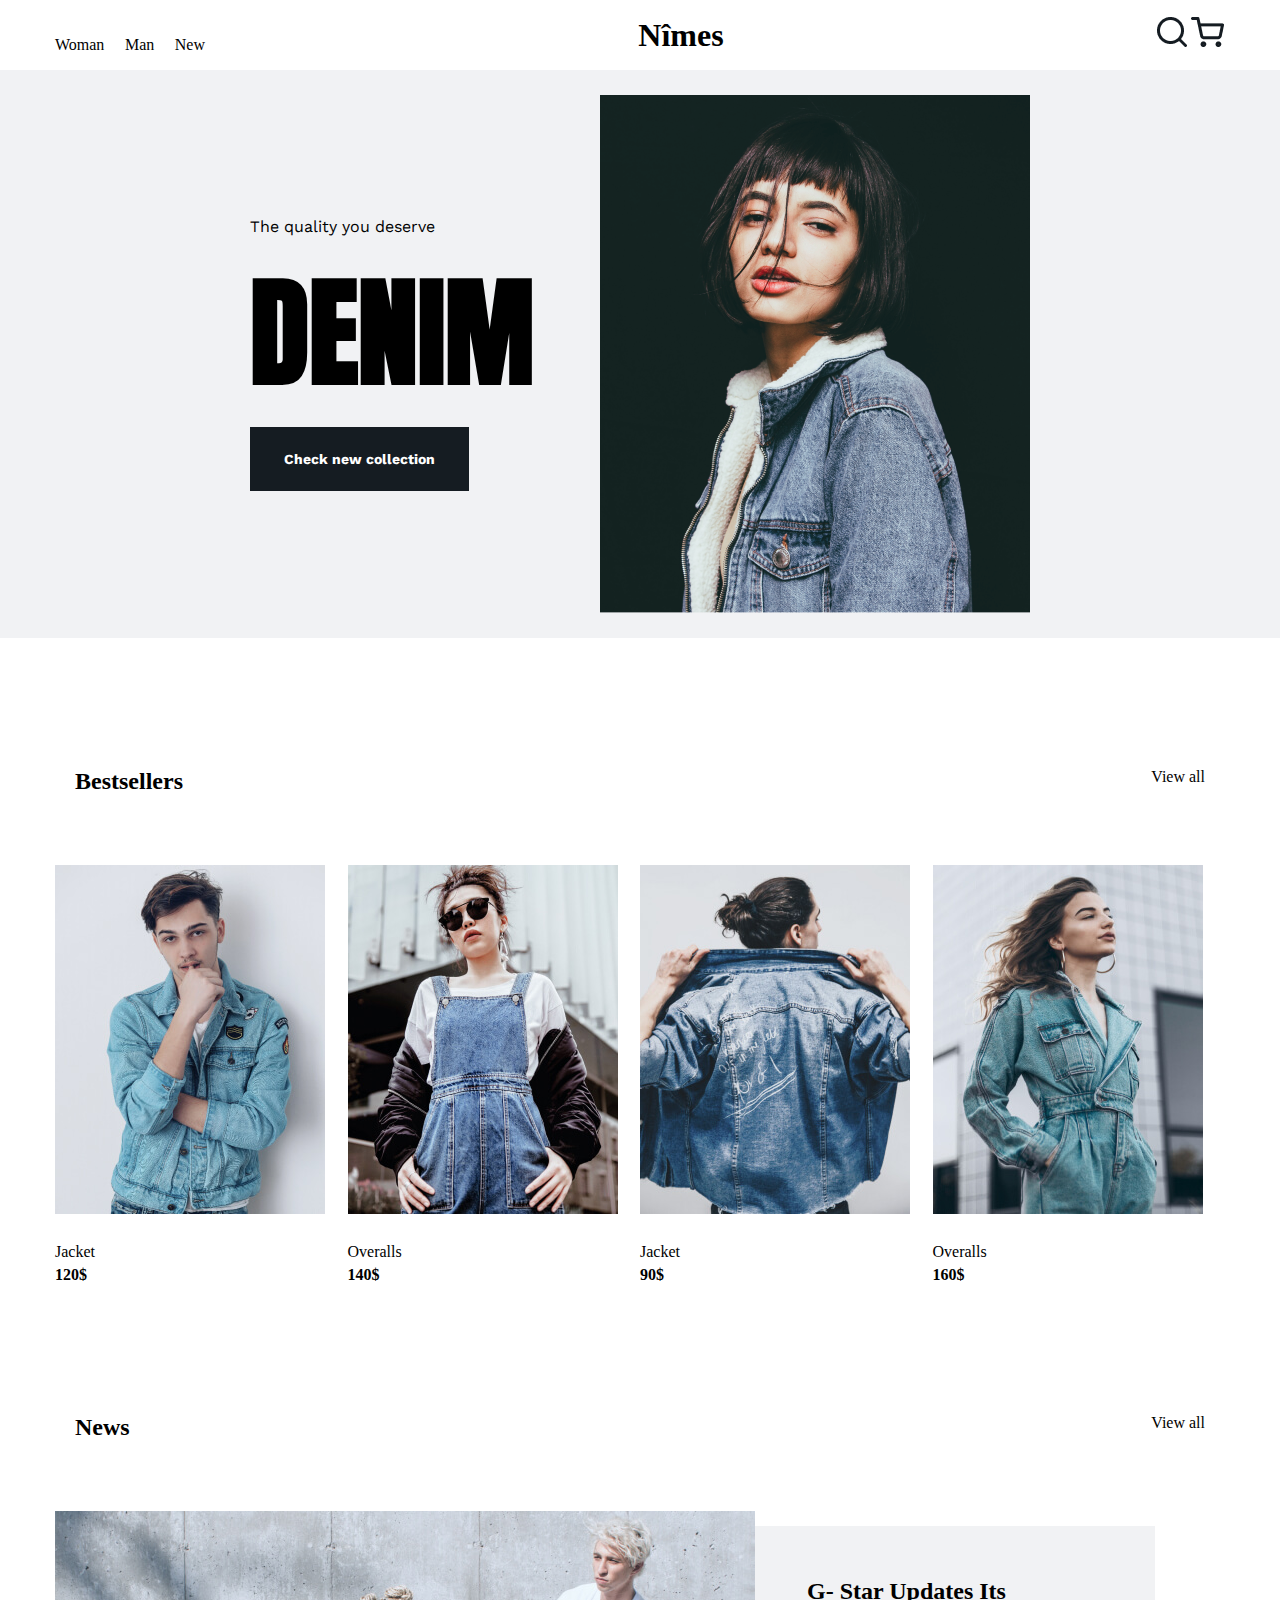
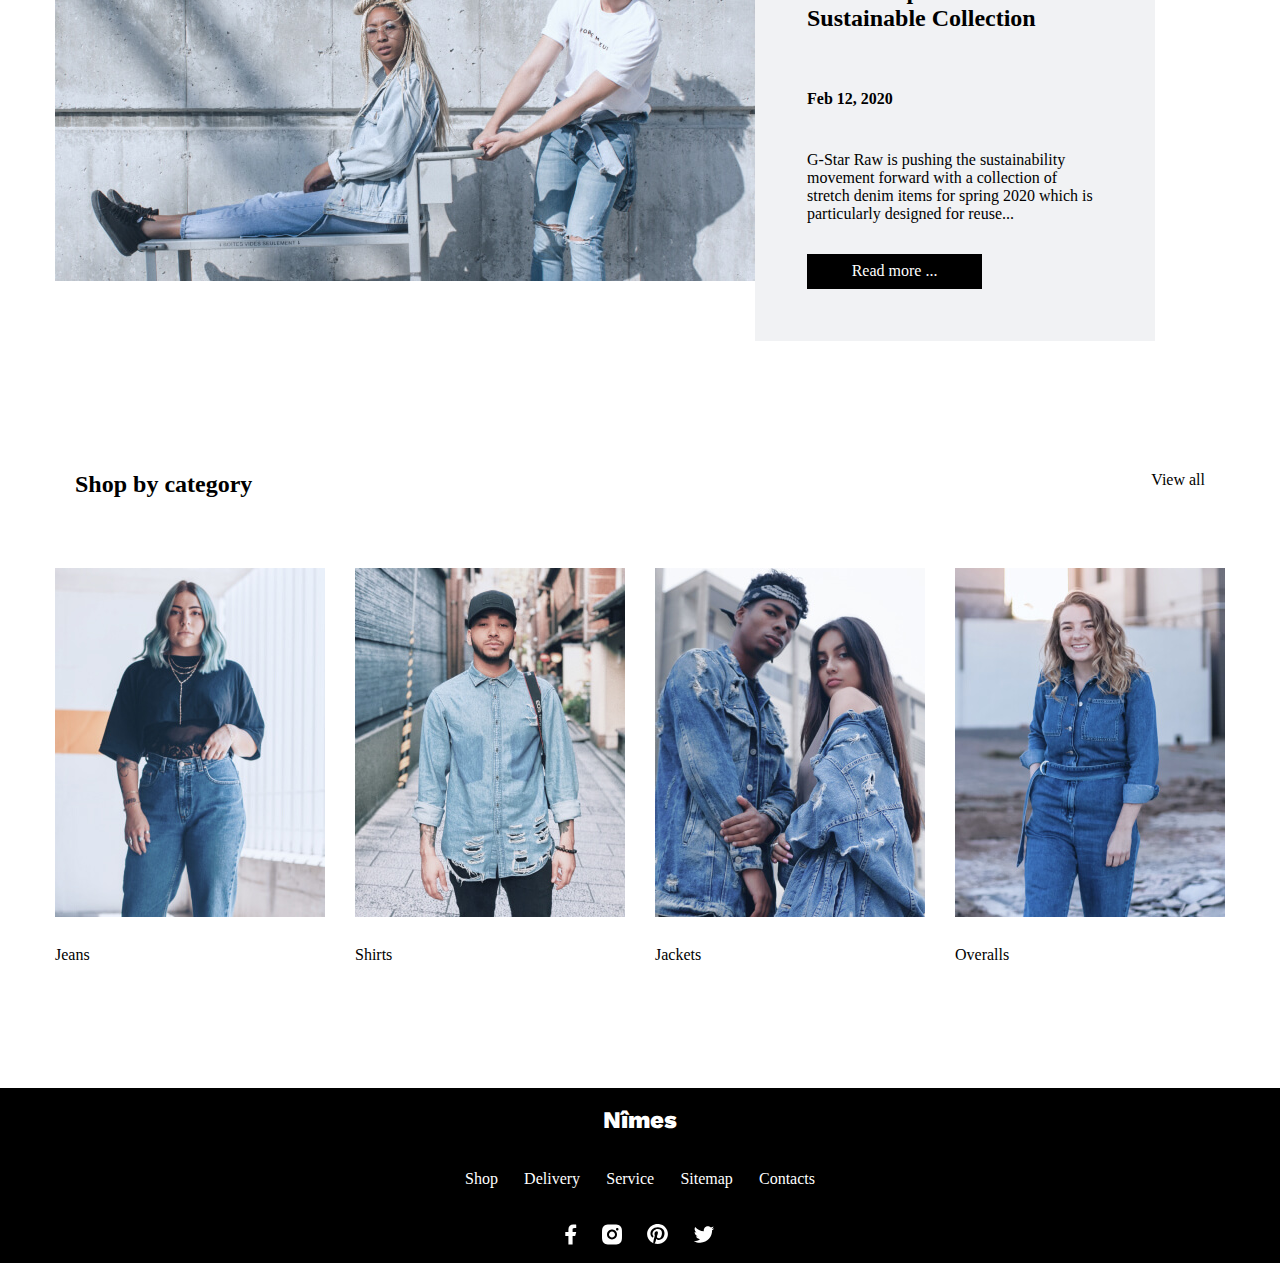
<file: denim-project/denim.html>
<!DOCTYPE html>
<html lang="en">
<head>
	<meta charset="UTF-8">
	<link rel="stylesheet" href="css/style.css">
	<link rel="preconnect" href="https://fonts.googleapis.com">
	<link rel="preconnect" href="https://fonts.gstatic.com" crossorigin>
	<link href="https://fonts.googleapis.com/css2?family=Anton&family=Work+Sans:wght@100&display=swap" rel="stylesheet">
	<title>Woman</title>
</head>
<body>
	<header class="main_header">
		<div class="container">
			<ul class="header_nav">
				<li class="header_nav_item">
					<a href="index.html" class="header_nav_link">Woman</a>
				</li>
				<li class="header_nav_item">
					<a href="man.html" class="header_nav_link">Man</a>
				</li>
				<li class="header_nav_item">
					<a href="" class="header_nav_link">New</a>
				</li>
			</ul>
			<h1 class="header_title">Nîmes</h1>
			<div class="header_icons">
				<img src="img/search.png" alt="" class="search">
				<img src="img/market.png" alt="" class="market">
			</div>
		</div>
	</header>
	<div class="promo">
		<div class="container c2">
			<div class="promo_left">
				<p class="promo_left_mini">The quality you deserve</p>
				<h2 class="promo_left_title"><b>DENIM</b></h2>
				<div class="promo_button">
					<p class="promo_buton_title">Check new collection</p>
				</div>
			</div>
			<img src="img/promo_img.png" alt="" class="promo_img">
		</div>
	</div>
	<main class="main">
		<section class="galerry">
			<header class="section_one_header">
				<h2 class="title_gallery">Bestsellers</h2>
				<a href="" class="mini_title_galerry">View all</a>
			</header>
			<div class="galerry_card">
				<div class="card-galerry">
					<img src="img/gallery_photo1.png" alt="" class="gallery_photo">
					<p class="title_card_gallery">Jacket</p>
						<p class="price_card"><b>120$</b></p>
				</div>
				<div class="card-galerry">
					<img src="img/gallery_photo2.png" class="gallery_photo">
					<p class="title_card_gallery">Overalls</p>
						<p class="price_card"><b>140$</b></p>
				</div>
				<div class="card-galerry">
					<img src="img/gallery_photo3.png" class="gallery_photo">
					<p class="title_card_gallery">Jacket</p>
						<p class="price_card"><b>90$</b></p>
				</div>
				<div class="card-galerry">
					<img src="img/galerry_photo4.png" class="gallery_photo">
					<p class="title_card_gallery">Overalls</p>
						<p class="price_card"><b>160$</b></p>
				</div>
			</div>
		</section>
		<section class="news">
			<header class="section_one_header">
				<h2 class="title_gallery">News</h2>
				<a href="" class="mini_title_galerry">View all</a>
			</header>
			<div class="news_container">
				<img src="img/news_photo.png" alt="" class="news_img">
				<div class="news-text">
					<h2 class="title-new">G- Star Updates Its Sustainable Collection</h2>
					<p class="new-date"><b>Feb 12, 2020</b></p>
					 <p class="big-text-new">G-Star Raw is pushing the sustainability movement forward with a collection of stretch denim items for spring 2020 which is particularly designed for reuse...</p>
					 <div class="new-button">
					 	<p class="text-new-button">Read more ...</p>
					 </div>
				</div>
			</div>
		</section>
		<section class="shop">
			<header class="section_one_header">
				<h2 class="title_gallery">Shop by category</h2>
				<a href="" class="mini_title_galerry">View all</a>
			</header>
			<div class="cont-to-card-shop">
				<div class="card">
					<img src="img/pnoto_shop1.png" alt="" class="img-card-shop">
					<p class="text-card-shop">Jeans</p>
				</div>
				<div class="card">
					<img src="img/photo-shop2.png" alt="" class="img-card-shop">
					<p class="text-card-shop">Shirts</p>
				</div>
				<div class="card">
					<img src="img/photo-shop3.png" alt="" class="img-card-shop">
					<p class="text-card-shop">Jackets</p>
				</div>
				<div class="card">
					<img src="img/photo-shop4.png" alt="" class="img-card-shop">
					<p class="text-card-shop">Overalls</p>
				</div> 
			</div>
		</section>
	</main>
	<footer class="footer">
		<p class="text_footer">Nîmes</p>
		<div class="conteiner-to-words">
			<p class="textfooter">Shop</p>
			<p class="textfooter">Delivery</p>
			<p class="textfooter">Service</p>
			<p class="textfooter">Sitemap</p>
			<p class="textfooter">Contacts</p>
		</div>
		<div class="container-to-image-footer">
			<img src="img/footer-image1.svg" alt="" class="footer-img">
			<img src="img/footer-image2.svg" alt="" class="footer-img">
            <img src="img/footer-imagr3.svg" alt="" class="footer-img">
            <img src="img/foopter-image4.svg" alt="" class="footer-img">
		</div>
	</footer>
</body>
</html>
</file>
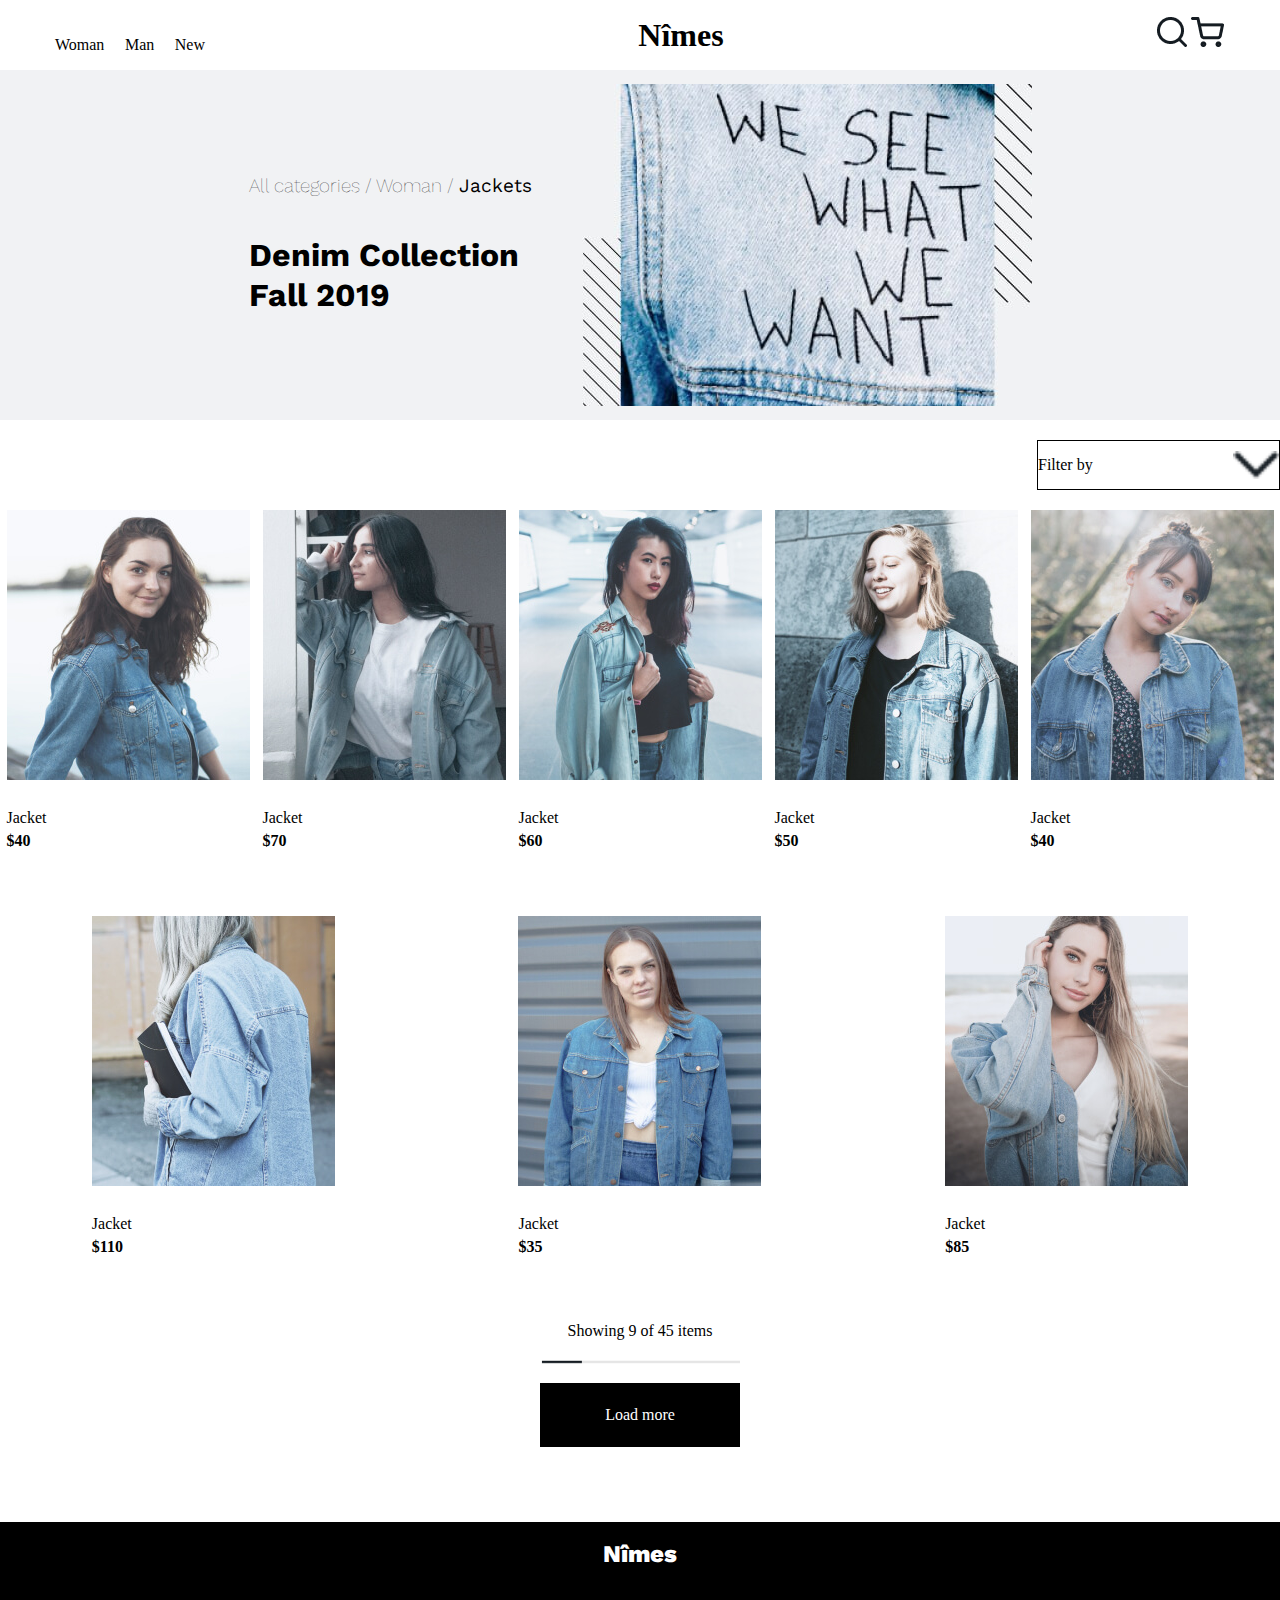
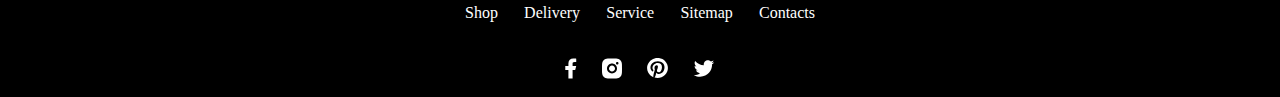
<file: denim-project/man.html>
<!DOCTYPE html>
<html lang="en">
<head>
	<meta charset="UTF-8">
	<link rel="stylesheet" href="css/style.css">
	<link rel="stylesheet" href="css/man.css">
	<link rel="preconnect" href="https://fonts.googleapis.com">
	<link rel="preconnect" href="https://fonts.gstatic.com" crossorigin>
	<link href="https://fonts.googleapis.com/css2?family=Anton&family=Work+Sans:wght@700&display=swap" rel="stylesheet"> 
	<link rel="preconnect" href="https://fonts.googleapis.com">
	<link rel="preconnect" href="https://fonts.gstatic.com" crossorigin>
	<link href="https://fonts.googleapis.com/css2?family=Work+Sans:wght@100&display=swap" rel="stylesheet">
	<title>Man</title>
</head>
<body>
	<header class="main_header">
		<div class="container">
			<ul class="header_nav">
				<li class="header_nav_item">
					<a href="index.html" class="header_nav_link">Woman</a>
				</li>
				<li class="header_nav_item">
					<a href="" class="header_nav_link">Man</a>
				</li>
				<li class="header_nav_item">
					<a href="" class="header_nav_link">New</a>
				</li>
			</ul>
			<h1 class="header_title">Nîmes</h1>
			<div class="header_icons">
				<img src="img/search.png" alt="" class="search">
				<img src="img/market.png" alt="" class="market">
			</div>
		</div>
	</header>
	<div class="promo_container">
		<div class="container-to-promo">
			<div class="container-promo-center">
				<div class="promo2_left">
					<p class="title-promo2-img">All categories / Woman / <b>Jackets</b></p>
					<p class="text-promo2">Denim Collection <br>Fall 2019</p>
				</div>
				<img src="img/img-2page/promo2-img.jpeg" alt="" class="img-promo2">
			</div>
		</div>
	</div>
	<main class="main-two">
		<div class="gallery-phots">
			<div class="cont-start-botton">
				<div class="start-button">
					<p class="text_start_button">Filter by</p>
					<img src="img/img-2page/arrow.png" alt="" class="start_button" width="46px" height="28px">
				</div>
			</div>
			<div class="container-to-cards-phots">
				<div class="card_gallery_phots">
					<img src="img/img-2page/photo1.png" alt="" class="image_gallery_phots">
					<p class="title-img-card-gallery-phots">Jacket</p>
					<p class="price_gallery_phots"><b>$40</b></p>
				</div>
				<div class="card_gallery_phots">
					<img src="img/img-2page/photo2.png" alt="" class="image_gallery_phots">
					<p class="title-img-card-gallery-phots">Jacket</p>
					<p class="price_gallery_phots"><b>$70</b></p>
				</div>
				<div class="card_gallery_phots">
					<img src="img/img-2page/photo3.png" alt="" class="image_gallery_phots">
					<p class="title-img-card-gallery-phots">Jacket</p>
					<p class="price_gallery_phots"><b>$60</b></p>
				</div>
				<div class="card_gallery_phots">
					<img src="img/img-2page/photo4.png" alt="" class="image_gallery_phots">
					<p class="title-img-card-gallery-phots">Jacket</p>
					<p class="price_gallery_phots"><b>$50</b></p>
				</div>
				<div class="card_gallery_phots">
					<img src="img/img-2page/photo5.png" alt="" class="image_gallery_phots">
					<p class="title-img-card-gallery-phots">Jacket</p>
					<p class="price_gallery_phots"><b>$40</b></p>
				</div>
				<div class="card_gallery_phots">
					<img src="img/img-2page/photo6.png" alt="" class="image_gallery_phots">
					<p class="title-img-card-gallery-phots">Jacket</p>
					<p class="price_gallery_phots"><b>$110</b></p>
				</div>
				<div class="card_gallery_phots">
					<img src="img/img-2page/photo7.png" alt="" class="image_gallery_phots">
					<p class="title-img-card-gallery-phots">Jacket</p>
					<p class="price_gallery_phots"><b>$35</b></p>
				</div>
				<div class="card_gallery_phots">
					<img src="img/img-2page/photo8.png" alt="" class="image_gallery_phots">
					<p class="title-img-card-gallery-phots">Jacket</p>
					<p class="price_gallery_phots"><b>$85</b></p>
				</div>
			</div>
		</div>
		<div class="showing">
			<p class="txt-showing">Showing 9 of 45 items</p>
			<img src="img/img-2page/line-photo.png" alt="" class="image_showing" width="199px">
			<div class="showing-button">
				<p class="text-showing-button">Load more</p>
			</div>
		</div>
	</main>
		<footer class="footer">
		<p class="text_footer">Nîmes</p>
		<div class="conteiner-to-words">
			<p class="textfooter">Shop</p>
			<p class="textfooter">Delivery</p>
			<p class="textfooter">Service</p>
			<p class="textfooter">Sitemap</p>
			<p class="textfooter">Contacts</p>
		</div>
		<div class="container-to-image-footer">
			<img src="img/footer-image1.svg" alt="" class="footer-img">
			<img src="img/footer-image2.svg" alt="" class="footer-img">
            <img src="img/footer-imagr3.svg" alt="" class="footer-img">
            <img src="img/foopter-image4.svg" alt="" class="footer-img">
		</div>
			</div>
	</footer>
</body>
</html>
</file>
<file: denim-project/css/style.css>
*{
	margin: 0;
	padding: 0;
	box-sizing: border-box;
}
.main_header{
	height: 70px;
	display: flex;
	align-items: center;
}
.container{
	width: 1170px;
	display: flex;
	justify-content: space-between;
	margin: 0 auto;
}
.header_nav{
	width: 150px;
	display: flex;
	justify-content: space-between;
}
.header_nav_item{
	list-style: none;
	display: flex;
	align-self: flex-end;
}
.header_nav_link{
	text-decoration: none;
	color: black;
}
.promo{
	width: 100%;
	background: #F1F2F4;
	padding: 25px;
}
.promo_left_mini{
	font-family: Work Sans;
	font-size: 16px;
	font-weight: 400;
	line-height: 20px;
}
.promo_left_title{
	font-family: Anton;
	font-size: 120px;
	font-weight: 400;
	line-height: 190px;
}
.promo_buton_title{
	font-family: Work Sans;
	font-size: 14px;
	font-weight: 700;
	line-height: 15px;
	color: white;
}
.promo_left{
	width: 350px;
	display: flex;
	flex-direction: column;
	justify-content: center;
	text-align: left;
}
.promo_button{
	width: 219px;
	height: 64px;
	background: #151C22;
	display: flex;
	justify-content: center;
	align-items: center;
}
.main{
	width: 1170px;
	margin: 0 auto;
	height: 2050px;
}
.c2{
	display: flex;
	justify-content: center;
}

.section_one_header{
	display: flex;
	justify-content: space-between;
	padding-left: 20px;
	padding-right: 20px;
	padding-top: 130px;
	padding-bottom: 70px;
}
.mini_title_galerry{
	list-style-type: none;
	text-decoration: none;
	color: black;
}
.galerry_card{
	display: flex;
	justify-content: center;
	display: flex;
}
.title_card_gallery{
	font-family: WorkSans;
}
.card-galerry{
	width: 300px;
	margin-right: 15px;
}
.gallery_photo{
	padding-bottom: 25px;
}
.title_card_gallery{
	padding-bottom: 5px;
}
.news_img{
	width: 700px;
	height: 370px;
}
.news-text{
	width: 400px;
	height: 415px;
	display: flex;
	flex-direction: column;
	justify-content: space-between;
	background: #F1F2F4;
	padding: 52px;
	align-self: flex-end;
}
.news_container{
	width: 1240px;
	height: 430px;
	display: flex;
}
.title-new{
	padding-bottom: 27px; 
}
.new-date{
	padding-bottom: 13px;
}
.new-button{
	width: 175px;
	height: 35px;
	background: black;
	display: flex;
	justify-content: center;
	align-items: center;
}
.text-new-button{
	color: white;
}
.cont-to-card-shop{
	display: flex;
	justify-content: space-between;
}
.img-card-shop{
	padding-bottom: 25px;
}
.footer{
	width: 100%;
	height: 175px;
	background: black;
	margin: 0 auto;
	display: flex;
	flex-direction: column;
	align-items: center;
	justify-content: space-around;
}
.text_footer{
	color: white;
	font-family: Work Sans;
	font-size: 24px;
	font-weight: 800;
	line-height: 28px;
}
.textfooter{
	color: white;
}
.conteiner-to-words{
	width: 350px;
	display: flex;
	justifY-content: space-between;
}
.container-to-image-footer{
	width: 150px;
	display: flex;
	justify-content: space-between;
}
</file>
<file: denim-project/css/man.css>
*{
	margin: 0;
	padding: 0;
	box-sizing: border-box;
	/*border: 1.5px solid black ;*/
}
.title-promo2-img{
	font-family: Work Sans;
	font-size: 18px;
	font-weight: 500;
	line-height: 21px;
}

.promo_container{
	height: 350px;
	background: #F1F2F4;
	display: flex;
	justify-content: space-around;
	align-items: center;
	margin: 0 auto;
}
.img-promo2{
	margin-left: 50px;
}
.title-promo2-img{
	font-family: 'Work Sans', sans-serif;
	font-size: 19px;
	font-weight: 100;	
	line-height: 20px;
	margin-bottom: 39px;
}
.text-promo2{
	font-family: Work Sans;
	font-size: 32px;
	font-weight: 700;
	line-height: 40px;
}
.container-promo-center{
	display: flex;
}
.promo2_left{
	display: flex;
	flex-direction: column;
	justify-content: center;
}
.container-to-cards-phots{
 	display: flex;
 	flex-wrap: wrap;  
 	justify-content: space-around;
 }
 .card_gallery_phots{
 	margin-bottom: 66px;
 }
 .image_gallery_phots{
 	margin-bottom: 25px;
 }
 .title-img-card-gallery-phots{
 	margin-bottom: 5px;
 }
 .start-button{
 	width: 243px;
 	height: 50px;
 	border: 1px solid black;
 	display: flex;
 	justify-content: space-between;
 	align-items: center;
 	margin-bottom: 20px;
 	margin-top: 20px;
 }
 .cont-start-botton{
 	display: flex;
 	justify-content: flex-end;
 }
 .showing{
 	height: 125px;
 	display: flex;
 	justify-content: space-between;
 	align-items: center;
 	flex-direction: column;
 	margin-bottom: 75px;
 }
 .showing-button{
 	width: 200px;
 	height: 64px;
 	background: black;
 	display: flex;
 	justify-content: center;	
 	align-items: center;
 	color: white;
 }
 .main-2{
 	width: 100%;
	margin: 0 auto;
	height: 2050px;
 }
 .overalls_left{
 	width: 520px;
  	display: flex; 	
  	justify-content: space-between;
 }
 .left-left{
 	height: 523px;
 	width: 20px;
 	display: flex;
 	align-items: center;
 }
 .left-right{
 	height: 523px;
 	width: 20px;
 	display: flex;
 	align-items: center; 
 }
 .eft-center-end{
 	display: flex;
 	justify-content: space-between;
 }
</file>
